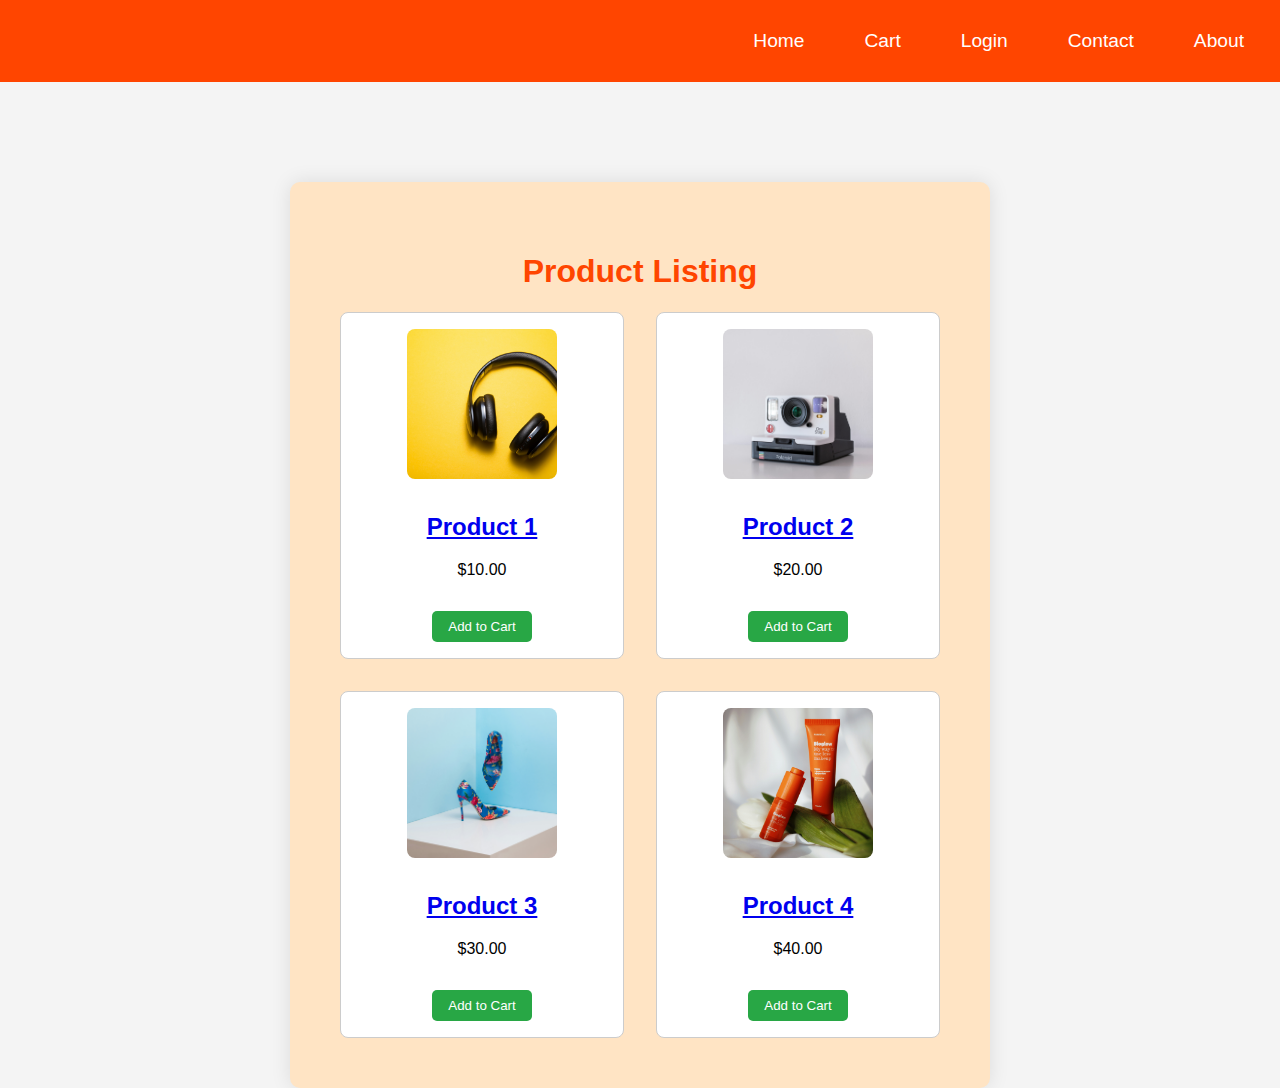
<file: index.html>
<!DOCTYPE html>
<html lang="en">
<head>
    <meta charset="UTF-8">
    <meta name="viewport" content="width=device-width, initial-scale=1.0">
    <title>Product Listing</title>
    <link rel="stylesheet" href="styles.css">
</head>
<body>
    <nav>
        <ul>
            <li><a href="index.html">Home</a></li>
            <li><a href="cart.html">Cart</a></li>
            <li id="login-link"><a href="login.html">Login</a></li>
            <li id="logout-link" style="display: none;"><a href="#" id="logout-button">Logout</a></li>
            <li><a href="#">Contact</a></li>
            <li><a href="#">About</a></li>
        </ul>
    </nav>

    <div class="container">
        <h1>Product Listing</h1>
        <div class="products">
            <div class="product" data-id="1">
                <img src="product1.jpg" alt="Product 1">
                <h2><a href="product.html?id=1">Product 1</a></h2>
                <p>$10.00</p>
                <button class="add-to-cart">Add to Cart</button>
            </div>
            <div class="product" data-id="2">
                <img src="product2.jpg" alt="Product 2">
                <h2><a href="product.html?id=2">Product 2</a></h2>
                <p>$20.00</p>
                <button class="add-to-cart">Add to Cart</button>
            </div>
            <div class="product" data-id="3">
                <img src="product3.jpg" alt="Product 3">
                <h2><a href="product.html?id=3">Product 3</a></h2>
                <p>$30.00</p>
                <button class="add-to-cart">Add to Cart</button>
            </div>
            <div class="product" data-id="4">
                <img src="product4.jpg" alt="Product 4">
                <h2><a href="product.html?id=4">Product 4</a></h2>
                <p>$40.00</p>
                <button class="add-to-cart">Add to Cart</button>
            </div>
        </div>
    </div>

    <script src="common.js"></script>
    <script src="index.js"></script>
</body>
</html>
</file>
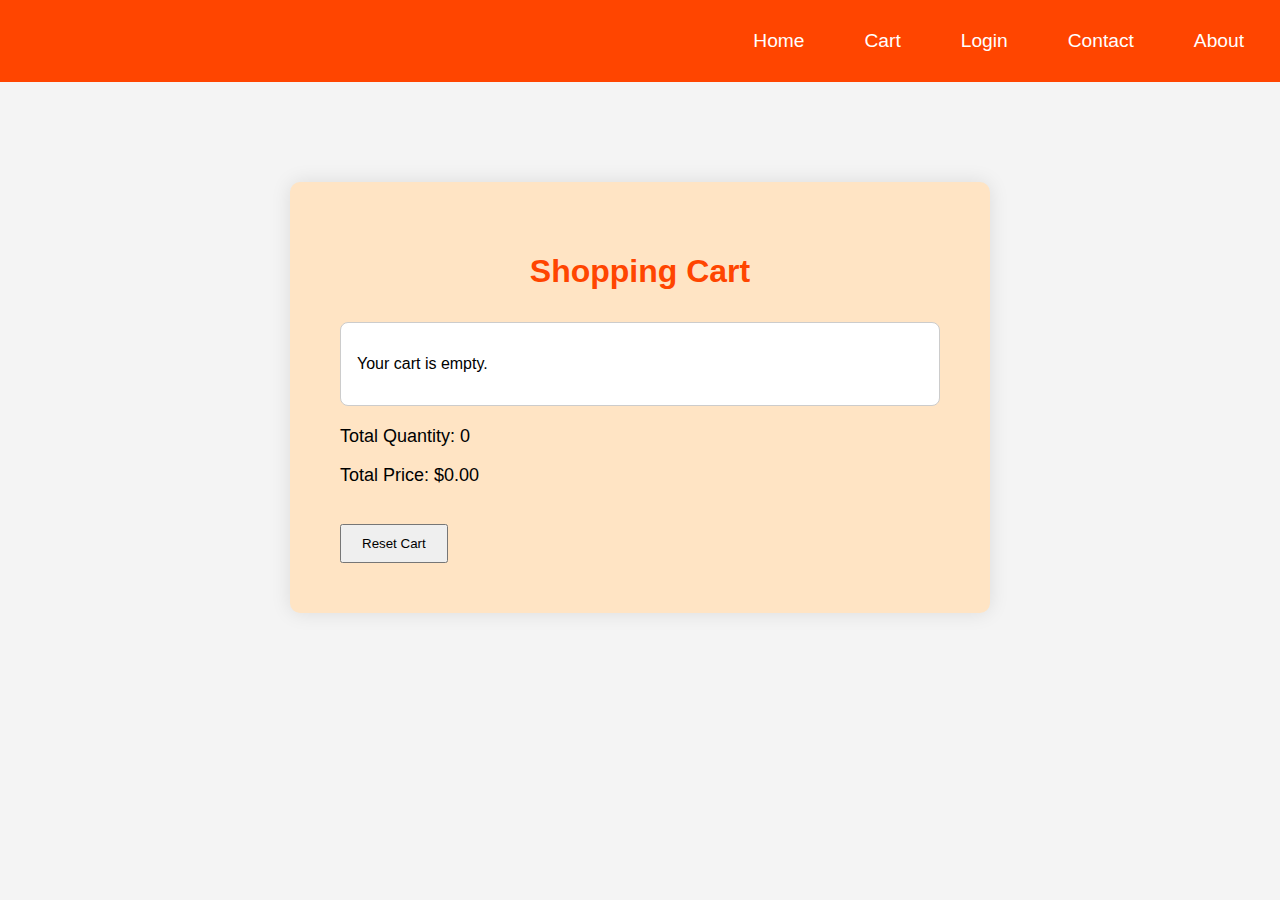
<file: cart.html>
<!DOCTYPE html>
<html lang="en">
<head>
    <meta charset="UTF-8">
    <meta name="viewport" content="width=device-width, initial-scale=1.0">
    <title>Shopping Cart</title>
    <link rel="stylesheet" href="styles.css">
</head>
<body>
    <nav>
        <ul>
            <li><a href="index.html">Home</a></li>
            <li><a href="cart.html">Cart</a></li>
            <li id="login-link"><a href="login.html">Login</a></li>
            <li id="logout-link" style="display: none;"><a href="#" id="logout-button">Logout</a></li>
            <li><a href="#">Contact</a></li>
            <li><a href="#">About</a></li>
        </ul>
    </nav>

    <div class="container">
        <h1>Shopping Cart</h1>
        <div id="cart"></div>
        <div id="cart-summary">
            <p>Total Quantity: <span id="total-quantity">0</span></p>
            <p>Total Price: $<span id="total-price">0.00</span></p>
        </div>
        <button id="reset-cart">Reset Cart</button>
    </div>

    <script src="common.js"></script>
    <script src="cart.js"></script>
</body>
</html>
</file>
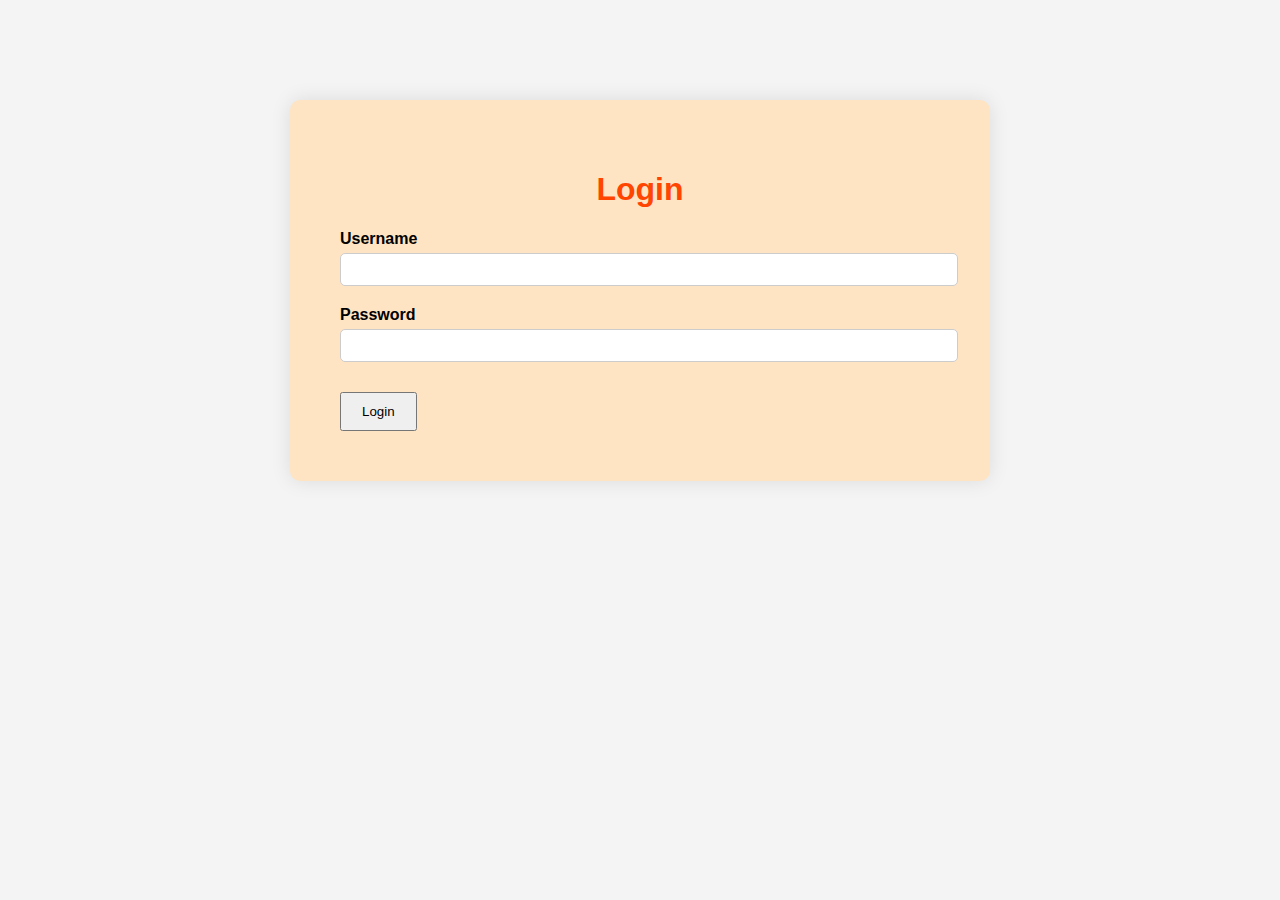
<file: login.html>
<!DOCTYPE html>
<html lang="en">
<head>
    <meta charset="UTF-8">
    <meta name="viewport" content="width=device-width, initial-scale=1.0">
    <title>Login</title>
    <link rel="stylesheet" href="styles.css">
</head>
<body>
    <div class="container">
        <h1>Login</h1>
        <form id="login-form">
            <div>
                <label for="username">Username</label>
                <input type="text" id="username" required>
            </div>
            <div>
                <label for="password">Password</label>
                <input type="password" id="password" required>
            </div>
            <button type="submit">Login</button>
        </form>
    </div>

    <script src="login.js"></script>
</body>
</html>
</file>
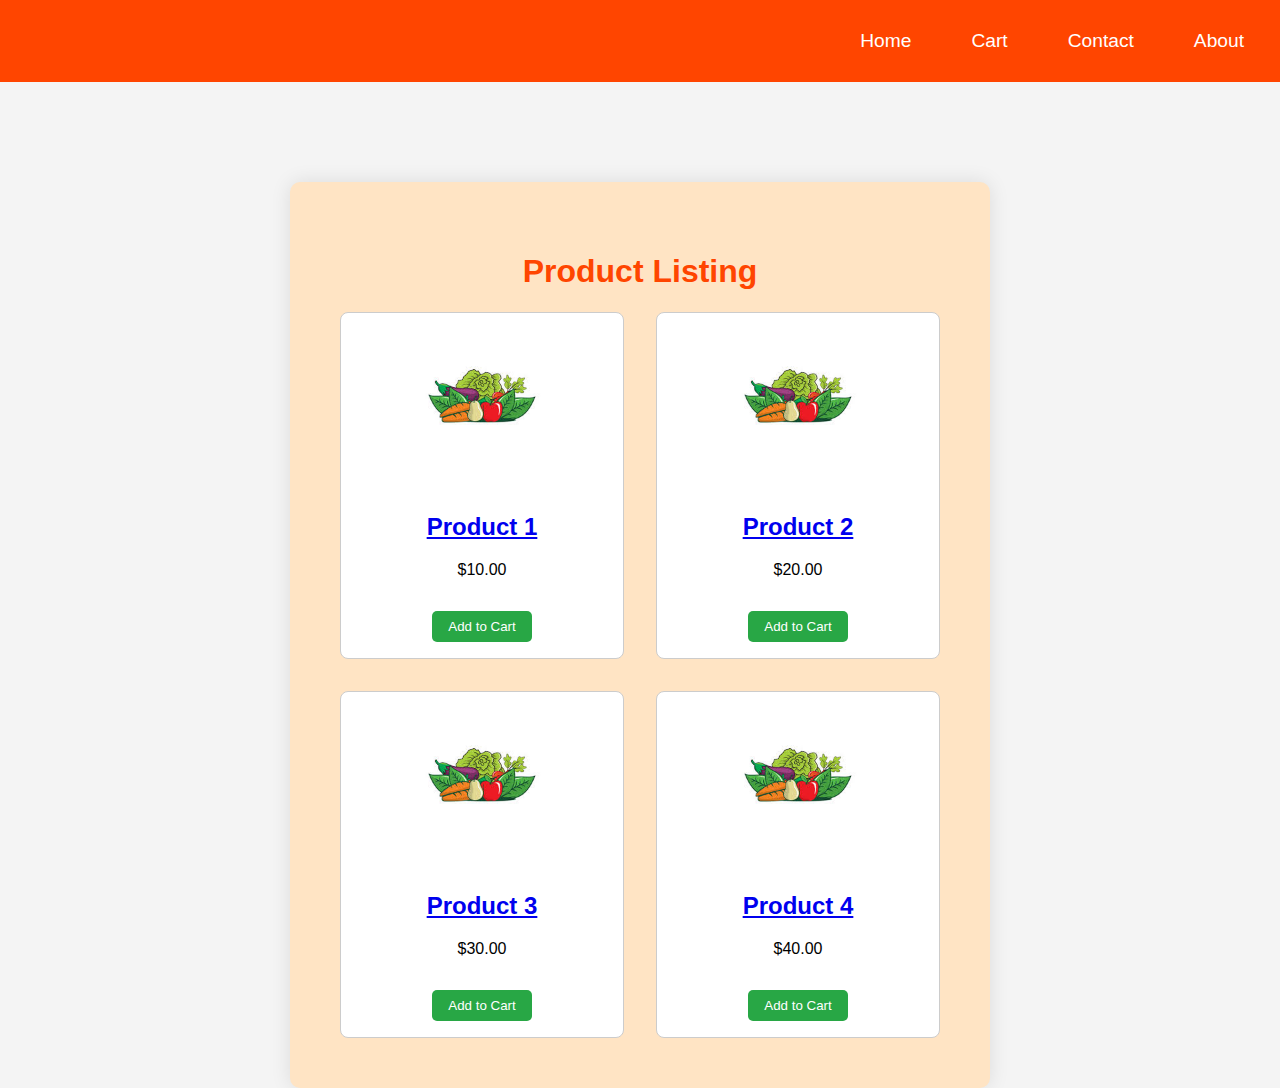
<file: product2.html>
<!DOCTYPE html>
<html lang="en">
<head>
    <meta charset="UTF-8">
    <meta name="viewport" content="width=device-width, initial-scale=1.0">
    <title>Product Listing</title>
    <link rel="stylesheet" href="styles.css">
</head>
<body>
    <nav>
        <ul>
            <li><a href="index.html">Home</a></li>
            <li><a href="cart.html">Cart</a></li>
            <li><a href="#">Contact</a></li>
            <li><a href="#">About</a></li>
        </ul>
    </nav>

    <div class="container">
        <h1>Product Listing</h1>
        <div class="products">
            <div class="product" data-id="1">
                <img src="vegetable.jpeg" alt="Product 1">
                <h2><a href="product.html?id=1">Product 1</a></h2>
                <p>$10.00</p>
                <button class="add-to-cart">Add to Cart</button>
            </div>
            <div class="product" data-id="2">
                <img src="vegetable.jpeg" alt="Product 2">
                <h2><a href="product.html?id=2">Product 2</a></h2>
                <p>$20.00</p>
                <button class="add-to-cart">Add to Cart</button>
            </div>
            <div class="product" data-id="3">
                <img src="vegetable.jpeg" alt="Product 3">
                <h2><a href="product.html?id=3">Product 3</a></h2>
                <p>$30.00</p>
                <button class="add-to-cart">Add to Cart</button>
            </div>
            <div class="product" data-id="4">
                <img src="vegetable.jpeg" alt="Product 4">
                <h2><a href="product.html?id=4">Product 4</a></h2>
                <p>$40.00</p>
                <button class="add-to-cart">Add to Cart</button>
            </div>
        </div>
    </div>

    <script src="script.js"></script>
</body>
</html>
</file>
<file: styles.css>
body {
    font-family: 'Arial', sans-serif;
    margin: 0;
    padding: 0;
    background-color: #f4f4f4;
}

nav {
    background-color: orangered;
    color: white;
    padding: 1rem;
}

nav ul {
    list-style-type: none;
    padding: 0;
    margin: 0;
    display: flex;
    justify-content: flex-end;
    text-indent: 20px;
}

nav ul li {
    display: inline;
    padding: 14px 20px;
}

nav ul li a {
    color: white;
    text-decoration: none;
    font-size: 1.2rem;
}

.container {
    width: 80%;
    margin: 0 auto;
    padding: 2rem 0;
}

h1 {
    text-align: center;
    color: orangered;
}

.products {
    display: grid;
    grid-template-columns: repeat(auto-fit, minmax(200px, 1fr));
    gap: 2rem;
}

.product {
    background-color: white;
    border: 1px solid #ccc;
    border-radius: 8px;
    padding: 1rem;
    text-align: center;
}

.product img {
    width: 150px;
    height: 150px;
    object-fit: cover;
    margin-bottom: 10px;
    border-radius: 8px;
}

button.add-to-cart {
    background-color: #28a745;
    color: white;
    border: none;
    padding: 0.5rem 1rem;
    margin-top: 1rem;
    cursor: pointer;
    border-radius: 5px;
}

button.add-to-cart:hover {
    background-color: #218838;
}

#cart {
    background-color: white;
    border: 1px solid #ccc;
    border-radius: 8px;
    padding: 1rem;
    margin-top: 2rem;
}

#cart div {
    padding: 0.5rem 0;
    border-bottom: 1px solid #ccc;
}

#cart div:last-child {
    border-bottom: none;
}

.cart-item {
    display: flex;
    align-items: center;
    margin-bottom: 10px;
}

.cart-item img {
    width: 100px;
    height: 100px;
    object-fit: cover;
    margin-right: 10px;
}

#cart-summary {
    margin-top: 20px;
    font-size: 18px;
}

button {
    padding: 10px 20px;
    margin-top: 20px;
    cursor: pointer;
}

.increase-quantity, .decrease-quantity {
    margin-left: 20px;
    margin-bottom: 20px;
    font-size: 20px;
    color: #218838;
    cursor: pointer;
}

.container {
    background-color: bisque;
    padding: 50px;
    background-size: cover;
    background-position: right;
    /* background-image: url("background.jpg"); */
    border-radius: 10px;
    box-shadow: 0 0 20px rgba(0, 0, 0, 0.1);
    width: 100%;
    max-width: 600px;
    margin: 100px auto 0;
}

label {
    display: block;
    margin: 10px 0 5px;
    font-size: 16px;
    font-weight: 600;
}

input[type="text"], input[type="email"], input[type="tel"], input[type="password"] {
    width: 100%;
    padding: 8px;
    margin-bottom: 10px;
    border: 1px solid #ccc;
    border-radius: 5px;
}

/* Responsive Styles */
@media (max-width: 768px) {
    nav ul {
        flex-direction: column;
        align-items: flex-start;
    }

    nav ul li {
        padding: 10px;
    }

    .container {
        width: 90%;
        padding: 1rem;
    }

    .products {
        grid-template-columns: 1fr;
        gap: 1rem;
    }

    .product img {
        width: 100%;
        height: auto;
    }

    .cart-item img {
        width: 80px;
        height: 80px;
    }

    button {
        padding: 8px 16px;
    }
}

@media (max-width: 480px) {
    nav ul li {
        padding: 8px;
    }

    nav ul li a {
        font-size: 1rem;
    }

    h1 {
        font-size: 1.5rem;
    }

    button.add-to-cart {
        padding: 0.4rem 0.8rem;
        font-size: 0.9rem;
    }
}
</file>
